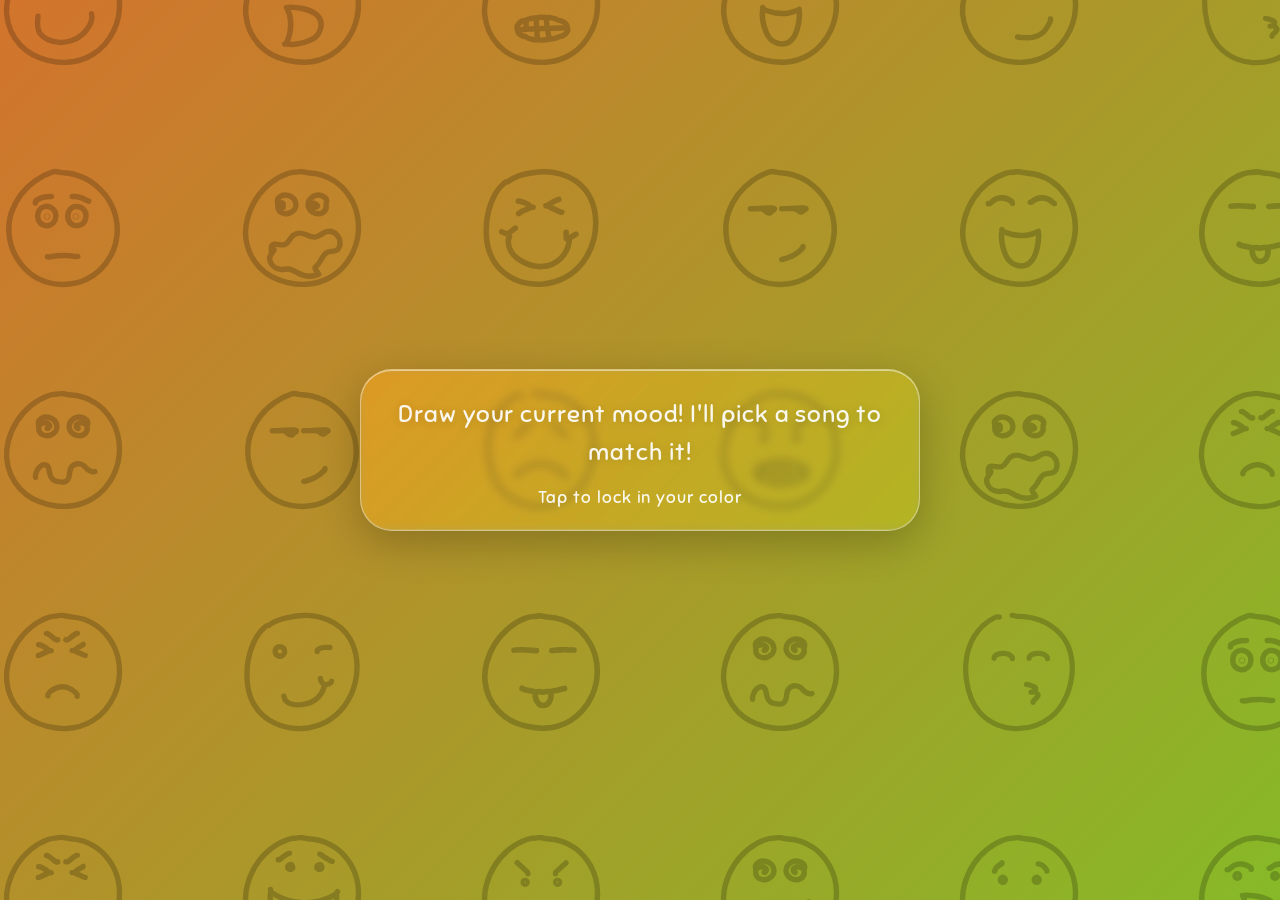
<file: frontend/index.html>
<!DOCTYPE html>
<html lang="en">
<head>
  <meta charset="UTF-8" />
  <meta name="viewport" content="width=device-width, initial-scale=1.0, user-scalable=no, viewport-fit=cover, interactive-widget=resizes-visual" />
  <title>DrawToPlay</title>
  <link rel="preconnect" href="https://fonts.googleapis.com" />
  <link rel="preconnect" href="https://fonts.gstatic.com" crossorigin />
  <link href="https://fonts.googleapis.com/css2?family=Sniglet&family=Huninn&display=swap" rel="stylesheet" />
  <link rel="stylesheet" href="style.css" />
</head>
<body>
  <div id="emoji-marquee" aria-hidden="true"></div>

  <canvas id="drawing-canvas" role="img" aria-label="Drawing canvas"></canvas>
  <canvas id="blink-canvas" aria-hidden="true"></canvas>

  <svg id="hint-eyes"
       viewBox="100 305 205 90"
       xmlns="http://www.w3.org/2000/svg" aria-hidden="true">
    <path id="eye-left" fill="none" stroke-linecap="round" stroke-linejoin="round"
      d="M124,353.9c-8.3-5.2-3.6-28.7,5.5-28.4c11.1,0.4,21.7,18.8,10.7,30.1c-8.2,8.4-15.1,12.2-16.6,6.2
         c-1.5-5.8,7.8-20.6,21.9-17.2c6,1.4,14,5.7,14.4,11.5c0.8,12.3-16.3,22-24.2,16.8c-9.9-6.7-15.6-39.9,0.3-43
         c12-2.4,17.3,0,19.4,9.8c2.2,10.1-6.6,22.9-14.2,23.5"/>
    <path id="eye-right" fill="none" stroke-linecap="round" stroke-linejoin="round"
      d="M279,321.5c-13.1,0.1-22.1,9.6-21.8,18.4c0.3,7.2,6.8,13.1,13.2,14.9c13.3,3.8,23.5-13.1,20.8-16.2
         c-11.6-13.5-25.7-2.7-30.1,10.3c-2.4,7.1,2.2,18.5,11.1,20.9c6.5,1.7,13.8-1.8,17-6.9c6.1-9.8,0.1-25-11.9-20
         c-12.5,5.1-6.6,11.5,0.3,22.5"/>
  </svg>

  <p id="draw-hint" aria-hidden="true"></p>

  <svg width="0" height="0" style="position:absolute" aria-hidden="true">
    <filter id="lg-refract" x="0" y="0" width="100%" height="100%">
      <feImage id="lg-map" href="" preserveAspectRatio="none" result="map"/>
      <feDisplacementMap in="SourceGraphic" in2="map" scale="46"
                         xChannelSelector="R" yChannelSelector="G"/>
    </filter>
  </svg>

  <div id="color-hint">
    <div id="landing-card">
      <p id="landing-tagline"></p>
      <p id="landing-tap"></p>
    </div>
  </div>

  <div id="toolbar">
    <div class="tool-btn" id="color-btn" title="Color" role="button" tabindex="0" aria-label="Choose color">
      <svg viewBox="0 0 24 24" fill="currentColor" width="22" height="22" aria-hidden="true">
        <path d="M12 3c-4.97 0-9 4.03-9 9s4.03 9 9 9c.83 0 1.5-.67 1.5-1.5 0-.39-.15-.74-.39-1.01-.23-.26-.38-.61-.38-.99 0-.83.67-1.5 1.5-1.5H16c2.76 0 5-2.24 5-5 0-4.42-4.03-8-9-8zm-5.5 9c-.83 0-1.5-.67-1.5-1.5S5.67 9 6.5 9 8 9.67 8 10.5 7.33 12 6.5 12zm3-4C8.67 8 8 7.33 8 6.5S8.67 5 9.5 5s1.5.67 1.5 1.5S10.33 8 9.5 8zm5 0c-.83 0-1.5-.67-1.5-1.5S13.67 5 14.5 5s1.5.67 1.5 1.5S15.33 8 14.5 8zm3 4c-.83 0-1.5-.67-1.5-1.5S16.67 9 17.5 9s1.5.67 1.5 1.5-.67 1.5-1.5 1.5z"/>
      </svg>
      <input type="color" id="color-input" aria-label="Pen color" />
    </div>
    <button class="tool-btn" id="undo-btn" title="Undo" aria-label="Undo">
      <svg viewBox="0 0 24 24" fill="currentColor" width="22" height="22" aria-hidden="true">
        <path d="M12.5 8c-2.65 0-5.05 1-6.9 2.6L2 7v9h9l-3.62-3.62c1.39-1.16 3.16-1.88 5.12-1.88 3.54 0 6.55 2.31 7.6 5.5l2.37-.78C21.08 11.03 17.15 8 12.5 8z"/>
      </svg>
    </button>
    <button class="tool-btn" id="pen-btn" title="Pen" aria-label="Pen">
      <svg viewBox="0 0 24 24" fill="currentColor" width="22" height="22" aria-hidden="true">
        <path d="M3 17.25V21h3.75L17.81 9.94l-3.75-3.75L3 17.25zM20.71 7.04a1 1 0 0 0 0-1.41l-2.34-2.34a1 1 0 0 0-1.41 0l-1.83 1.83 3.75 3.75 1.83-1.83z"/>
      </svg>
    </button>
    <button class="tool-btn" id="eraser-btn" title="Eraser" aria-label="Eraser">
      <svg viewBox="0 0 24 24" fill="currentColor" width="22" height="22" aria-hidden="true">
        <path d="M15.14 3c-.51 0-1.02.2-1.41.59L2.59 14.73c-.78.78-.78 2.05 0 2.83L5.03 20H20v-2h-8.6l-2.06-2.06 7.07-7.07 2.83 2.83-4.24 4.24 1.42 1.41 4.24-4.24c.78-.78.78-2.05 0-2.83l-4.11-4.11c-.39-.39-.9-.59-1.41-.59z"/>
      </svg>
    </button>
  </div>

  <div id="pen-popup" class="size-popup">
    <input type="range" id="pen-slider" min="0" max="100" />
  </div>
  <div id="eraser-popup" class="size-popup">
    <input type="range" id="eraser-slider" min="0" max="100" />
  </div>

  <button id="complete-btn">Completed ✓</button>

  <div id="chat-dialog" role="dialog" aria-modal="true" aria-label="Chat">
    <button id="close-chat-btn" title="Back to drawing" aria-label="Back to drawing">✕</button>
    <div id="chat-messages"></div>
    <div id="chat-input-row">
      <button id="song-btn" title="Match my song" aria-label="Match my song">
        <svg viewBox="0 0 24 24" fill="currentColor" width="18" height="18" aria-hidden="true">
          <path d="M12 3v10.55c-.59-.34-1.27-.55-2-.55-2.21 0-4 1.79-4 4s1.79 4 4 4 4-1.79 4-4V7h4V3h-6z"/>
        </svg>
      </button>
      <input id="chat-input" type="text" placeholder="Type here…" autocomplete="off" />
      <button id="send-btn" aria-label="Send message">↑</button>
    </div>
  </div>

  <script src="app.js"></script>
</body>
</html>
</file>
<file: frontend/style.css>
*, *::before, *::after { margin: 0; padding: 0; box-sizing: border-box; }

html, body {
  width: 100%; height: 100%;
  overflow: hidden;
  font-family: 'Sniglet', 'Huninn', -apple-system, BlinkMacSystemFont, 'Segoe UI', sans-serif;
}
/* Mobile keyboard: body stays at large viewport height so the gradient doesn't compress. */
body { height: 100lvh; }

/* ── Canvases ── */
#drawing-canvas {
  position: fixed; top: 0; left: 0;
  display: block; z-index: 2; cursor: crosshair;
  transform-origin: top left;
  transition: transform 0.45s cubic-bezier(0.4, 0, 0.2, 1);
}
#blink-canvas {
  position: fixed; top: 0; left: 0;
  display: block; z-index: 3; pointer-events: none;
  transform-origin: top left;
  transition: transform 0.45s cubic-bezier(0.4, 0, 0.2, 1);
}

/* ── Eye hint SVG — hidden but in layout for getScreenCTM() ── */
#hint-eyes {
  position: fixed; top: 50%; left: 50%;
  transform: translate(-50%, -50%);
  width: var(--eyes-width, 23.9147vw);
  visibility: hidden; pointer-events: none;
}

@media (max-width: 768px) {
  #draw-hint {
    top: calc(50% - 24vw);
  }
}

#draw-hint {
  position: fixed;
  left: 50%;
  top: calc(50% - 10.5vw);
  transform: translate(-50%, -100%);
  z-index: 5;
  margin: 0;
  padding: 0 1rem;
  max-width: 90vw;
  text-align: center;
  font-size: clamp(1rem, 3vw, 1.35rem);
  letter-spacing: 0.04em;
  color: rgba(255, 255, 255, 0.3);
  opacity: 0;
  visibility: hidden;
  pointer-events: none;
  transition: opacity 0.4s;
}

/* ── Landing middle layer: emoji marquee ── */
#emoji-marquee {
  position: fixed; left: 0; right: 0; z-index: 1;
  top: calc(-1 * var(--bleed-top, 90px));
  bottom: calc(-1 * var(--bleed-bottom, 10px));
  overflow: hidden; pointer-events: none;
  opacity: 0.2;
  display: flex; flex-direction: column; justify-content: space-between;
  transition: opacity 0.7s;
}
.emoji-row {
  display: flex; width: max-content;
  animation: emoji-scroll var(--dur, 60s) linear infinite;
}
.emoji-strip { display: flex; align-items: center; }
.emoji-strip svg { flex-shrink: 0; }
@keyframes emoji-scroll {
  from { transform: translateX(-50%); }
  to   { transform: translateX(0); }
}

/* ── Phase 1: landing card + color hint ── */
#color-hint {
  /* No transform here — breaks backdrop-filter on iOS Safari */
  position: fixed; inset: 0;
  display: flex; align-items: center; justify-content: center;
  z-index: 10; pointer-events: none;
  text-align: center;
  color: rgba(255,255,255,0.92);
  letter-spacing: 0.04em;
  transition: opacity 0.4s;
}

/* Liquid Glass card */
#landing-card {
  position: relative; z-index: 1;
  padding: 26px 30px 22px;
  border-radius: 32px;
  width: min(92vw, 560px);
  background: rgba(255, 255, 255, 0.14);
  backdrop-filter: blur(4px) saturate(170%);
  -webkit-backdrop-filter: blur(4px) saturate(170%);
  border: 1px solid rgba(255, 255, 255, 0.38);
  box-shadow:
    inset 0 1px 0 rgba(255, 255, 255, 0.50),
    inset 0 -1px 0 rgba(255, 255, 255, 0.10),
    0 12px 40px rgba(0, 0, 0, 0.22);
}
#landing-card.lg-refract {
  backdrop-filter: url(#lg-refract) blur(3px) saturate(180%);
  -webkit-backdrop-filter: url(#lg-refract) blur(3px) saturate(180%);
}
#landing-tagline {
  font-size: 1.2rem; line-height: 1.55;
  margin-bottom: 16px;
  text-shadow: 0 1px 10px rgba(0,0,0,0.15);
}
#landing-tap {
  font-size: 0.92rem;
  animation: tap-pulse 2.2s ease-in-out infinite;
}
@keyframes tap-pulse {
  0%, 100% { opacity: 0.55; }
  50%      { opacity: 1; }
}
@media (min-width: 1100px) {
  #landing-tagline { font-size: 1.5rem; }
  #landing-tap     { font-size: 1.05rem; }
}

/* ── Toolbar — landscape: bottom-right column; portrait: bottom-center row ── */
#toolbar {
  position: fixed; bottom: calc(24px + env(safe-area-inset-bottom, 0px)); right: 24px;
  z-index: 25; display: none;
  flex-direction: column; align-items: center; gap: 10px;
  transition: opacity 0.3s;
}
@media (orientation: portrait) {
  #toolbar {
    right: auto; left: 50%;
    transform: translateX(-50%);
    flex-direction: row;
  }
}

/* ── Tool buttons — dark circles ── */
.tool-btn {
  position: relative;
  width: 44px; height: 44px; border-radius: 50%;
  border: none;
  background: rgba(35,35,35,0.88);
  color: rgba(255,255,255,0.90);
  backdrop-filter: blur(8px);
  box-shadow: 0 2px 10px rgba(0,0,0,0.35);
  cursor: pointer; flex-shrink: 0;
  display: flex; align-items: center; justify-content: center;
  transition: transform 0.15s, background 0.15s;
  -webkit-tap-highlight-color: transparent; user-select: none;
}
.tool-btn:hover  { transform: scale(1.08); }
.tool-btn.active { background: rgba(255,255,255,0.20); }

#color-btn { cursor: pointer; }
#color-input {
  position: absolute; inset: 0; opacity: 0;
  width: 100%; height: 100%;
  cursor: pointer; border-radius: 50%; border: none; padding: 0;
}

/* ── Size popup slider (160×36 pill) ── */
.size-popup {
  position: fixed; display: none; align-items: center;
  width: 160px; height: 36px;
  background: rgba(35,35,35,0.90); border-radius: 18px;
  z-index: 26; backdrop-filter: blur(10px);
  box-shadow: 0 4px 16px rgba(0,0,0,0.35); padding: 0 12px;
}
.size-popup input[type="range"] {
  -webkit-appearance: none; appearance: none;
  width: 100%; height: 4px; border-radius: 2px;
  background: rgba(255,255,255,0.25); outline: none; cursor: pointer;
}
.size-popup input[type="range"]::-webkit-slider-thumb {
  -webkit-appearance: none; width: 22px; height: 22px;
  border-radius: 50%; background: #fff; cursor: grab;
  box-shadow: 0 1px 5px rgba(0,0,0,0.4);
}
.size-popup input[type="range"]:active::-webkit-slider-thumb { cursor: grabbing; }
.size-popup input[type="range"]::-moz-range-thumb {
  width: 22px; height: 22px; border-radius: 50%; background: #fff;
  cursor: grab; border: none; box-shadow: 0 1px 5px rgba(0,0,0,0.4);
}

/* ── Complete button ── */
#complete-btn {
  position: fixed; bottom: calc(32px + env(safe-area-inset-bottom, 0px)); left: 50%;
  transform: translateX(-50%); z-index: 20;
  padding: 13px 40px; border-radius: 999px; border: none;
  background: rgba(255,255,255,0.92); color: #222;
  font-size: 1rem; font-weight: 500; cursor: pointer;
  box-shadow: 0 4px 24px rgba(0,0,0,0.15);
  backdrop-filter: blur(10px); display: none;
  transition: opacity 0.3s, transform 0.2s;
}
#complete-btn:hover { transform: translateX(-50%) scale(1.03); }
@media (orientation: portrait) {
  #complete-btn { bottom: calc(96px + env(safe-area-inset-bottom, 0px)); }
}

/* ── Chat dialog ── */
#chat-dialog {
  position: fixed; z-index: 30;
  display: flex; flex-direction: column;
  background: transparent;
  pointer-events: none;
  top: 0; right: 0; bottom: 0;
  width: 50%;
  transform: translateX(105%);
  transition: transform 0.45s cubic-bezier(0.4, 0, 0.2, 1);
}
#chat-dialog.open {
  transform: translateX(0);
  pointer-events: all;
}
@media (orientation: portrait) {
  #chat-dialog {
    top: auto; left: 0; right: 0; bottom: 0;
    width: 100%; height: 65%;
    transform: translateY(105%);
  }
  #chat-dialog.open { transform: translateY(0); }
}

/* Close button — top right of dialog */
#close-chat-btn {
  position: absolute; top: calc(16px + env(safe-area-inset-top, 0px)); right: 16px;
  width: 32px; height: 32px; border-radius: 50%; border: none;
  background: var(--bubble-bg, rgba(255,255,255,0.18));
  color: var(--pen-color, #fff);
  font-size: 0.85rem; cursor: pointer;
  display: flex; align-items: center; justify-content: center;
  transition: background 0.15s;
  z-index: 1;
}
#close-chat-btn:hover { background: var(--bubble-bg-strong, rgba(255,255,255,0.28)); }

/* Messages scroll area */
#chat-messages {
  flex: 1; overflow-y: auto;
  padding: 56px 16px 12px;
  display: flex; flex-direction: column; gap: 10px;
  -webkit-mask-image: linear-gradient(to bottom, transparent 0, black 90px);
  mask-image: linear-gradient(to bottom, transparent 0, black 90px);
}
#chat-messages::-webkit-scrollbar { display: none; }
#chat-messages { -ms-overflow-style: none; scrollbar-width: none; }
#chat-messages > * { flex-shrink: 0; } /* prevent song card squashing in flex column */

/* Message bubbles — glass, inherit color from bg */
.msg {
  max-width: 80%;
  padding: 10px 16px; border-radius: 20px;
  font-size: 0.95rem; line-height: 1.5; word-break: break-word;
  background: var(--bubble-bg, rgba(255,255,255,0.15));
  color: var(--pen-color, #fff);
  backdrop-filter: blur(4px);
}
.msg.ai   { align-self: flex-start; border-bottom-left-radius: 4px; }
.msg.user {
  align-self: flex-end; border-bottom-right-radius: 4px;
  background: var(--bubble-bg-strong, rgba(255,255,255,0.25));
}
.msg.typing { opacity: 0.55; font-style: italic; }
.msg.typing.reading-wait { font-style: normal; opacity: 0.75; }

/* Chat input row */
#chat-input-row {
  display: flex; gap: 8px; align-items: center;
  padding: 12px 16px calc(20px + env(safe-area-inset-bottom, 0px));
}
#chat-input {
  flex: 1; padding: 11px 16px;
  border: 1.5px solid var(--pen-color-faint, rgba(255,255,255,0.3));
  border-radius: 24px; outline: none;
  font-size: 16px; /* prevents iOS auto-zoom on focus */
  background: var(--bubble-bg, rgba(255,255,255,0.12));
  color: var(--pen-color, #fff);
  transition: border-color 0.2s;
}
#chat-input::placeholder { color: var(--pen-color, #fff); opacity: 0.5; }
#chat-input:focus {
  border-color: var(--pen-color-faint, rgba(255,255,255,0.5));
}
/* Song reveal button — music note icon, left of input */
#song-btn {
  width: 40px; height: 40px; border-radius: 50%; border: none; flex-shrink: 0;
  background: var(--bubble-bg, rgba(255,255,255,0.14));
  color: var(--pen-color, #fff);
  cursor: pointer;
  display: flex; align-items: center; justify-content: center;
  transition: background 0.15s, opacity 0.2s;
  opacity: 0.55;
}
#song-btn:hover   { background: var(--bubble-bg-strong, rgba(255,255,255,0.25)); opacity: 1; }
#song-btn.ready   { opacity: 1; }
#song-btn:disabled { opacity: 0.2; cursor: default; }

#send-btn {
  width: 44px; height: 44px; border-radius: 50%; border: none;
  background: var(--bubble-bg-strong, rgba(255,255,255,0.25));
  color: var(--pen-color, #fff);
  font-size: 1.1rem; cursor: pointer; flex-shrink: 0;
  display: flex; align-items: center; justify-content: center;
  transition: background 0.15s;
}
#send-btn:hover { background: var(--bubble-bg-strong, rgba(255,255,255,0.35)); }

/* ── Song card — rendered as a chat bubble inside the dialog ── */
.msg.song-card {
  max-width: 88%;
  padding: 0;
  border-radius: 18px;
  overflow: hidden;
  -webkit-mask-image: -webkit-radial-gradient(white, black);
  background: rgba(255,255,255,0.15);
  backdrop-filter: blur(14px);
  border: 1px solid rgba(255,255,255,0.20);
  box-shadow: 0 8px 32px rgba(0,0,0,0.18);
  animation: card-in 0.45s cubic-bezier(0.4,0,0.2,1) forwards;
}
@keyframes card-in {
  from { opacity: 0; transform: translateY(16px) scale(0.96); }
  to   { opacity: 1; transform: translateY(0)    scale(1);    }
}
.song-card-img-wrap {
  width: 100%; height: 150px;
  overflow: hidden;
  display: block;
}
.song-card-img {
  width: 100%; height: 100%;
  object-fit: cover; display: block;
}
.song-card-body {
  padding: 12px 14px 14px;
}
.song-card-name {
  font-size: 1.08rem; font-weight: 700;
  color: var(--pen-color, #fff);
  margin-bottom: 5px; letter-spacing: 0.01em;
}
.song-card-artist {
  font-size: 0.88rem;
  color: var(--pen-color, #fff);
  opacity: 0.65;
  margin-bottom: 8px;
}
.song-card-reason {
  font-size: 0.86rem; line-height: 1.5;
  color: var(--pen-color, #fff);
  opacity: 0.82; font-style: italic;
  margin-bottom: 10px;
}
.song-card-spotify {
  display: inline-block;
  font-size: 0.82rem; font-weight: 600;
  color: #1DB954;
  text-decoration: none;
  letter-spacing: 0.02em;
}
.song-card-spotify:hover { opacity: 0.8; }

/* ── Playlist options — 3 stacked clickable cards ── */
.playlist-options {
  display: flex; flex-direction: column; gap: 8px;
  align-self: flex-start; width: 88%;
}
.playlist-option {
  display: flex; align-items: center; gap: 10px;
  background: var(--bubble-bg, rgba(255,255,255,0.14));
  backdrop-filter: blur(10px);
  border: 1px solid rgba(255,255,255,0.15);
  border-radius: 14px; overflow: hidden;
  cursor: pointer;
  transition: background 0.15s, transform 0.12s;
  -webkit-mask-image: -webkit-radial-gradient(white, black);
}
.playlist-option:hover {
  background: var(--bubble-bg-strong, rgba(255,255,255,0.24));
  transform: scale(1.02);
}
.playlist-option-img {
  width: 60px; height: 60px; object-fit: cover; flex-shrink: 0;
}
.playlist-option-body {
  padding: 0 10px 0 0; min-width: 0;
}
.playlist-option-name {
  font-size: 0.88rem; font-weight: 600;
  color: var(--pen-color, #fff);
  white-space: nowrap; overflow: hidden; text-overflow: ellipsis;
}
.playlist-option-meta {
  font-size: 0.75rem;
  color: var(--pen-color, #fff);
  opacity: 0.55; margin-top: 2px;
}

/* ── Star rating ── */
.star-rating {
  display: flex; align-items: center; gap: 6px;
  padding: 8px 12px; margin: 4px 0 4px 8px;
}
.star-label {
  font-size: 0.78rem; opacity: 0.6; color: #fff; margin-right: 4px;
}
.star {
  font-size: 1.4rem; color: #555; cursor: pointer;
  transition: color 0.15s; user-select: none;
}
.star.hover, .star.selected { color: #f5c518; }

/* ── Wide screens: bump text sizes (mobile sizes stay as-is) ── */
@media (min-width: 1100px) {
  #color-hint            { font-size: 1.45rem; }
  #complete-btn          { font-size: 1.15rem; padding: 15px 48px; }
  .msg                   { font-size: 1.15rem; }
  #chat-input            { font-size: 1.1rem; }
  #chat-input::placeholder { font-size: 1.1rem; }
  .song-card-name        { font-size: 1.3rem; }
  .song-card-artist      { font-size: 1.02rem; }
  .song-card-reason      { font-size: 1rem; }
  .song-card-spotify     { font-size: 0.95rem; }
  .playlist-option-name  { font-size: 1.02rem; }
  .playlist-option-meta  { font-size: 0.87rem; }
  .star-label            { font-size: 0.92rem; }
  .star                  { font-size: 1.6rem; }
}
</file>
